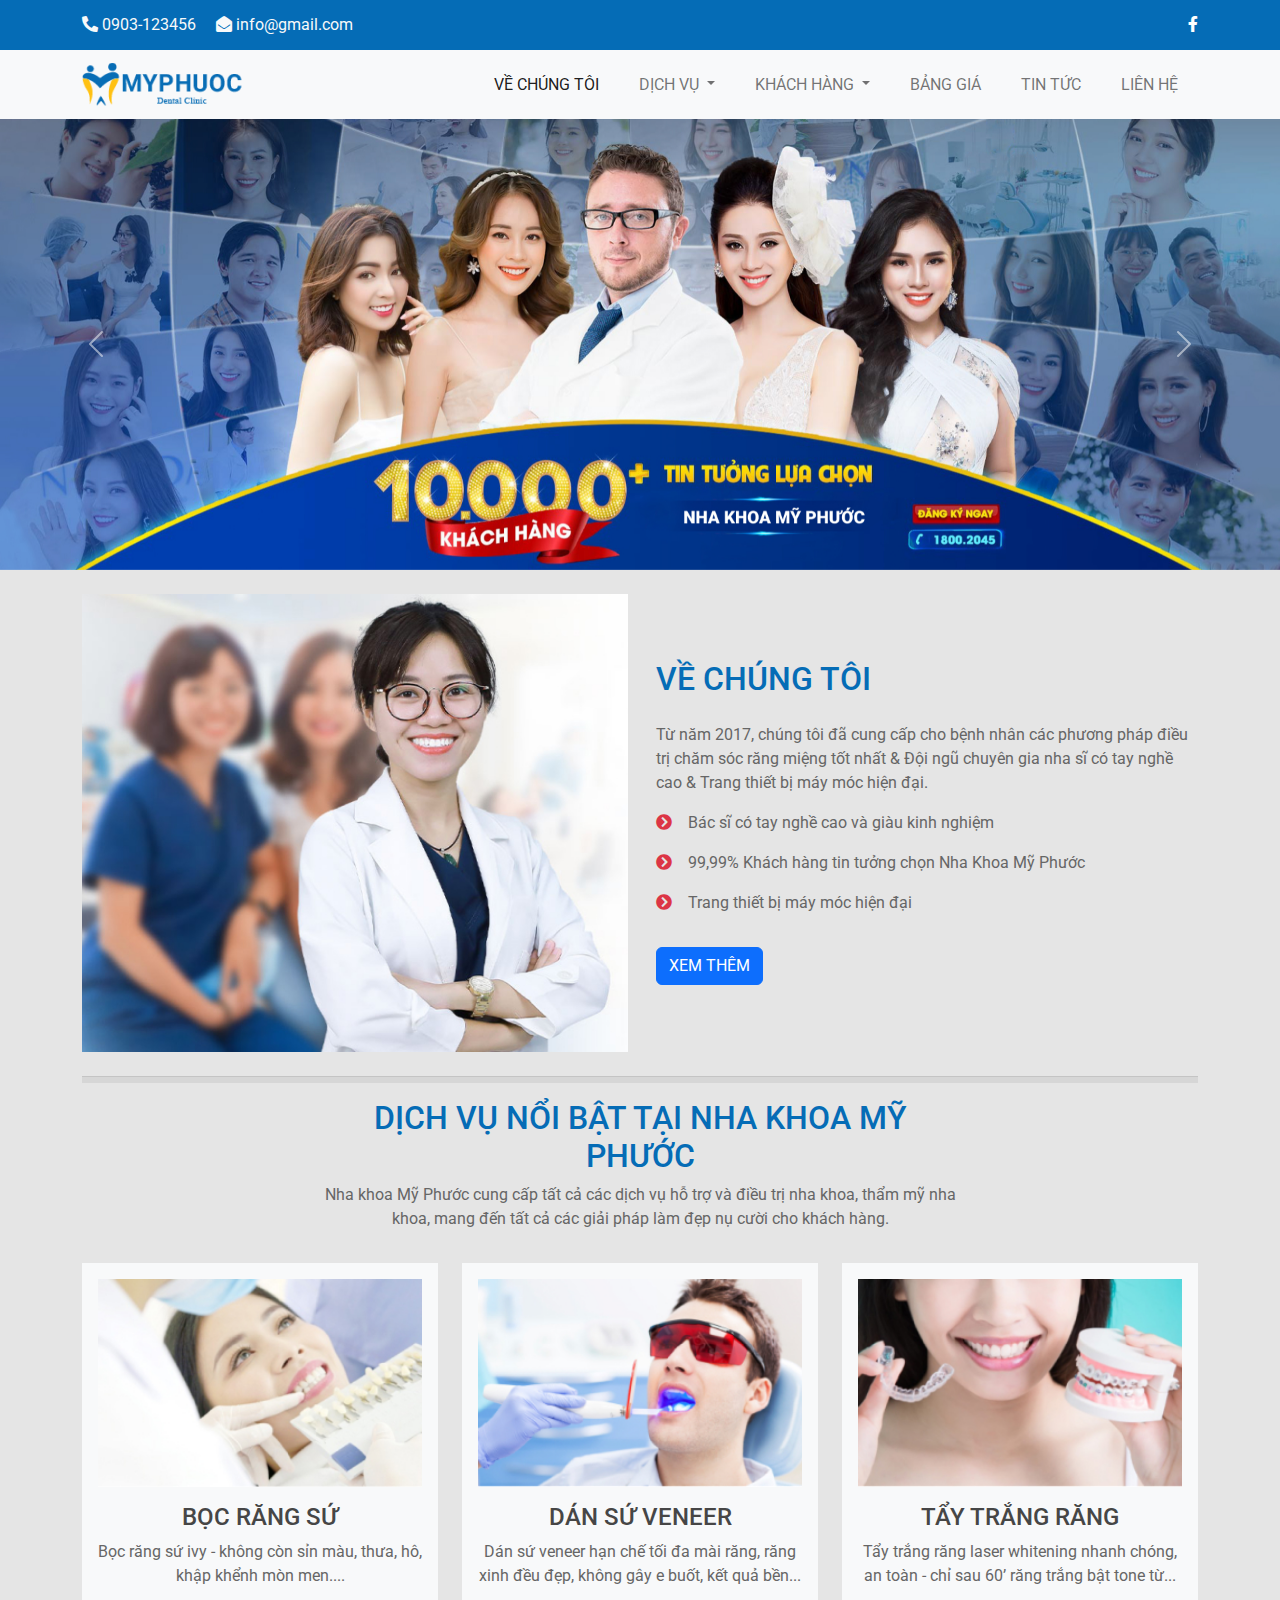
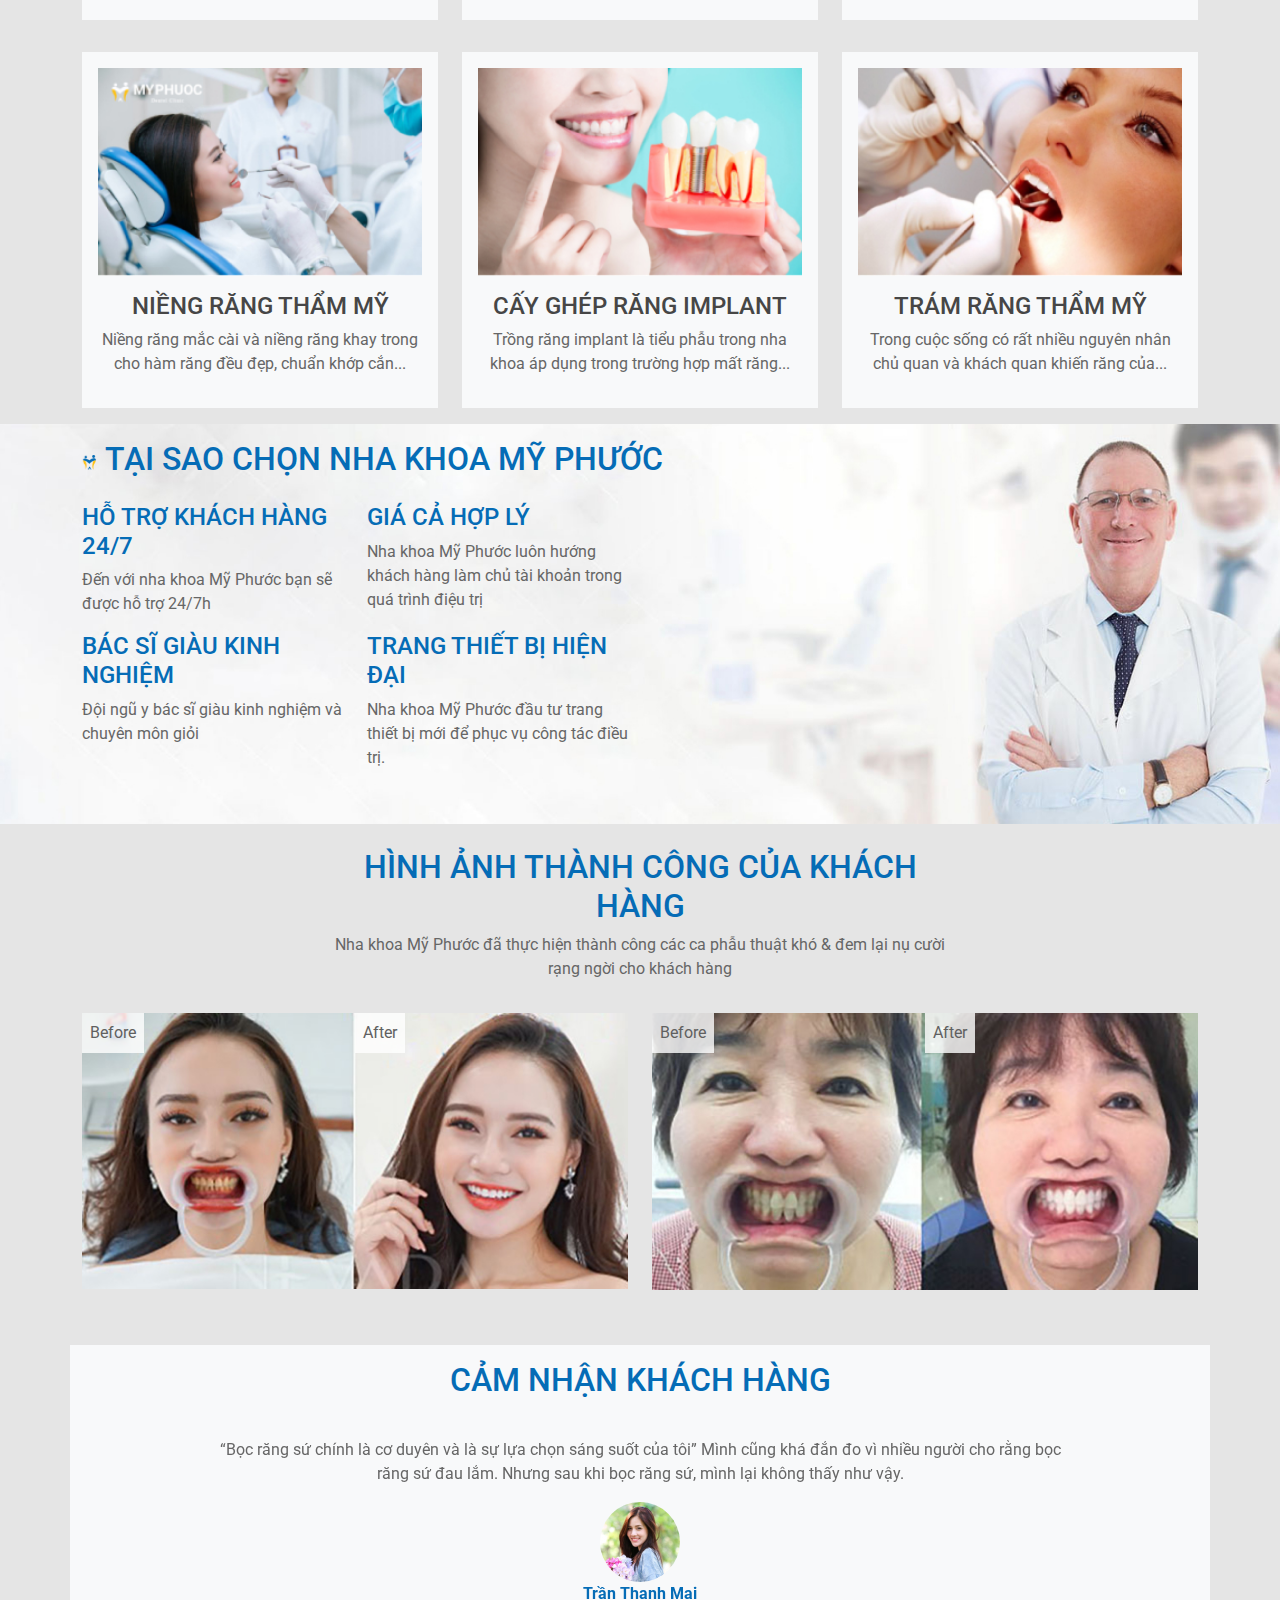
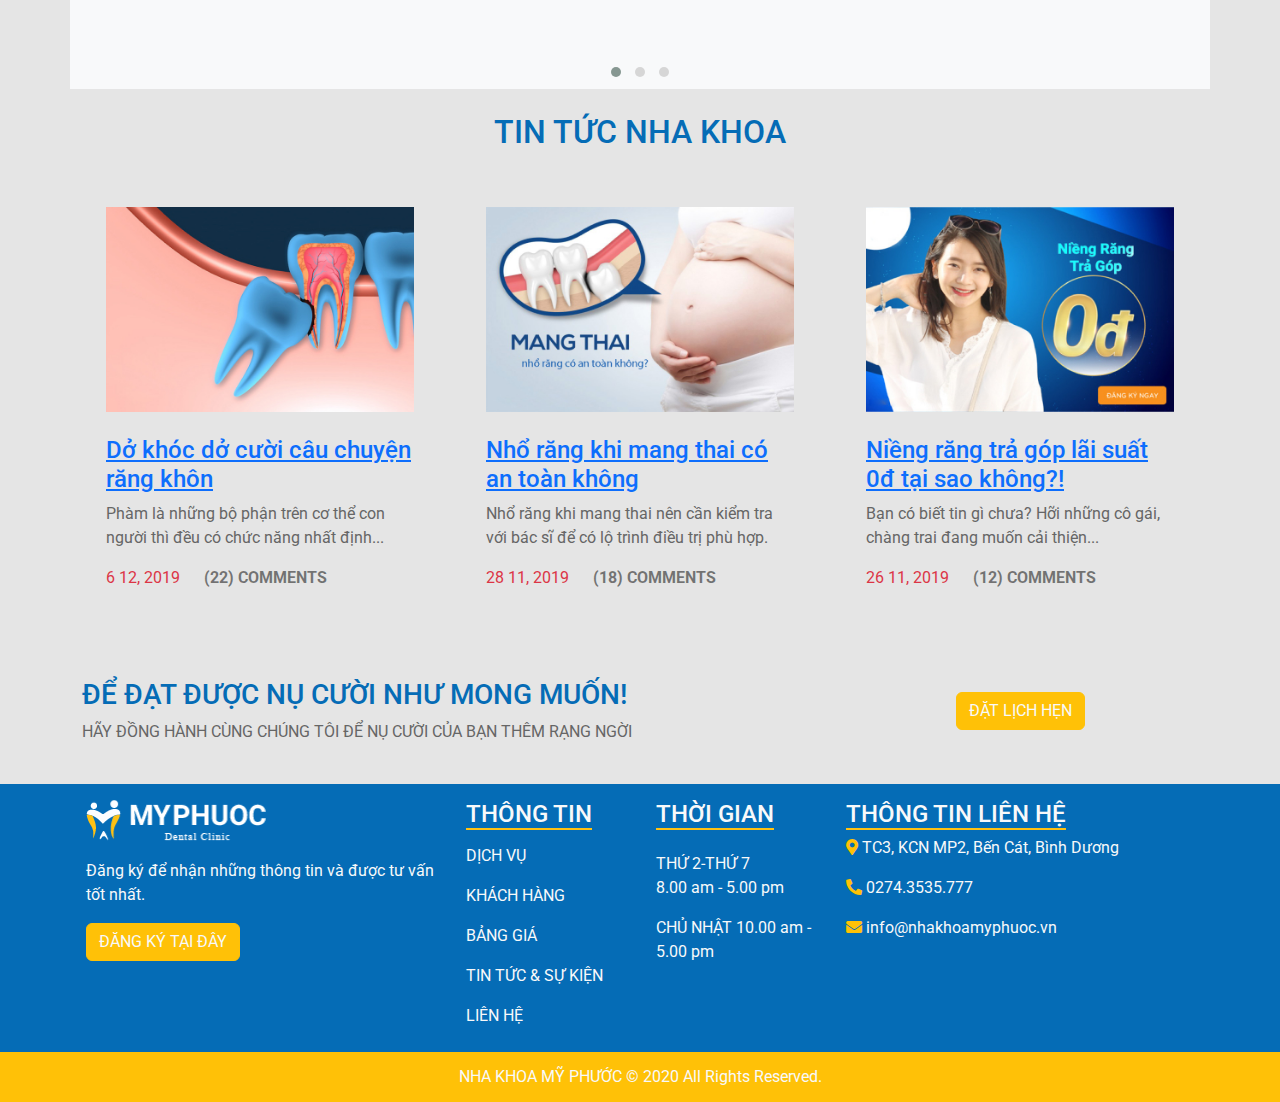
<file: index.html>
<!doctype html>
<html>
	<head>
		<meta charset="utf-8">
		<meta name="viewport" content="width=device-width, initial-scale=1">
		<title>Nha Khoa Mỹ Phước</title>
		<link rel="stylesheet" href="css/all.min.css">
		<link rel="stylesheet" href="css/bootstrap.css">
		<link rel="stylesheet" href="css/style.css">
		<link rel="stylesheet" href="css/owl.carousel.css">
		<link rel="stylesheet" href="css/owl.theme.default.css">
		<script src="js/bootstrap.bundle.min.js"></script>
	</head>

	<body>
		<div class="top-bar bg-primary text-light">
			<div class="container d-flex justify-content-between">
				<span>
					<i class="fas fa-phone-alt"></i> 0903-123456
					<i class="fas fa-envelope-open ms-3"></i> info@gmail.com
				</span>
				<span>
					<a href="#"><i class="fab fa-facebook-f"></i></a>
				</span>
			</div>
		</div>
		<!--xong phan top bar-->
		<nav class="navbar navbar-expand-lg navbar-light bg-light">
			<div class="container">
				<a class="navbar-brand" href="https://ntthanhhuong.github.io/nhakhoa/">
					<img src="images/LOGO 2 MPHUOCHC 1.png" />
				</a>
				<button class="navbar-toggler" type="button" data-bs-toggle="collapse"
					data-bs-target="#navbarSupportedContent"
					aria-controls="navbarSupportedContent" aria-expanded="false"
					aria-label="Toggle navigation">
					<span class="navbar-toggler-icon"></span>
				</button>
				<div class="collapse navbar-collapse" id="navbarSupportedContent">
					<ul class="navbar-nav ms-auto mb-2 mb-lg-0">
						<li class="nav-item">
							<a class="nav-link active" aria-current="page" href="#">VỀ CHÚNG TÔI</a>
						</li>

						<li class="nav-item dropdown">
							<a class="nav-link dropdown-toggle" href="#" id="navbarDropdown"
								role="button" data-bs-toggle="dropdown" aria-expanded="false">
								DỊCH VỤ
							</a>
							<ul class="dropdown-menu" aria-labelledby="navbarDropdown">
								<li><a class="dropdown-item" href="#">BỌC RĂNG SỨ</a></li>
								<li><a class="dropdown-item" href="#">RĂNG SỨ THẨM MỸ</a></li>

								<li><a class="dropdown-item" href="#">TRỔNG IMPLANT</a></li>
								<li><a class="dropdown-item" href="#">NIỀNG RĂNG</a></li>
								<li><a class="dropdown-item" href="#">LẤY CAO RĂNG</a></li>
								<li><a class="dropdown-item" href="#">TRÁM RĂNG THẨM MỸ</a></li>
							</ul>
						</li>
						<li class="nav-item dropdown">
							<a class="nav-link dropdown-toggle" href="#" id="navbarDropdown1"
								role="button" data-bs-toggle="dropdown" aria-expanded="false">
								KHÁCH HÀNG
							</a>
							<ul class="dropdown-menu" aria-labelledby="navbarDropdown">
								<li><a class="dropdown-item" href="images.html">HÌNH ẢNH</a></li>
								<li><a class="dropdown-item" href="feels.html">CẢM NHẬN</a></li>
							</ul>
						</li>
						<li class="nav-item">
							<a class="nav-link" href="#">BẢNG GIÁ</a>
						</li>
						<li class="nav-item">
							<a class="nav-link" href="#">TIN TỨC</a>
						</li>
						<li class="nav-item">
							<a class="nav-link" href="contact.html">LIÊN HỆ</a>
						</li>
					</ul>

				</div>
			</div>
		</nav>
		<!--xong phan header-->
		<div id="carouselExampleControls" class="carousel slide"
			data-bs-ride="carousel">
			<div class="carousel-inner">
				<div class="carousel-item active">
					<img src="images/slide1.jpg" class="d-block w-100" alt="...">
				</div>
				<div class="carousel-item">
					<img src="images/slide2.jpg" class="d-block w-100" alt="...">
				</div>
				<div class="carousel-item">
					<img src="images/slide3.jpg" class="d-block w-100" alt="...">
				</div>
			</div>
			<button class="carousel-control-prev" type="button"
				data-bs-target="#carouselExampleControls" data-bs-slide="prev">
				<span class="carousel-control-prev-icon" aria-hidden="true"></span>
				<span class="visually-hidden">Previous</span>
			</button>
			<button class="carousel-control-next" type="button"
				data-bs-target="#carouselExampleControls" data-bs-slide="next">
				<span class="carousel-control-next-icon" aria-hidden="true"></span>
				<span class="visually-hidden">Next</span>
			</button>
		</div>
		<main>
			<section id="about">
				<div class="container">
					<div class="row my-4 d-flex align-items-center">
						<div class="col-lg-6">
							<img src="images/about-pic 1.jpg" alt class="img-fluid">
						</div>
						<div class="col-lg-6 p-3">
							<h2 class="text-primary">VỀ CHÚNG TÔI</h2>
							<p class="pt-3">Từ năm 2017, chúng tôi đã cung cấp cho bệnh nhân các
								phương pháp điều trị chăm sóc răng miệng tốt nhất & Đội ngũ chuyên gia
								nha sĩ có tay nghề cao & Trang thiết bị máy móc hiện đại.</p>
							<p><i class="fas fa-chevron-circle-right me-3 text-danger"></i>Bác sĩ có
								tay nghề cao và giàu kinh nghiệm</p>
							<p><i class="fas fa-chevron-circle-right me-3 text-danger"></i>99,99%
								Khách hàng tin tưởng chọn Nha Khoa Mỹ Phước</p>
							<p><i class="fas fa-chevron-circle-right me-3 text-danger"></i>Trang
								thiết bị máy móc hiện đại</p>
							<button type="button" class="btn btn-primary mt-3">XEM THÊM</button>
						</div>
					</div>
					<hr style="height: 7px;background-color:#ADADAD">

				</div>
			</section>
			<section id="service">
				<div class="container">
					<div class="row d-flex justify-content-center">
						<div class="col-lg-7 text-center">
							<h2 class="text-primary">DỊCH VỤ NỔI BẬT TẠI NHA KHOA MỸ PHƯỚC</h2>
							<p>Nha khoa Mỹ Phước cung cấp tất cả các dịch vụ hỗ trợ và điều trị nha
								khoa, thẩm mỹ nha khoa, mang đến tất cả các giải pháp làm đẹp nụ cười
								cho khách hàng.</p>
						</div>
					</div>
					<div class="row">
						<div class="col-12 col-sm-6 col-md-6 col-lg-4 my-3">
							<div class="bg-light text-center p-3">
								<img src="images/dv_img1 1.jpg" alt class="img-fluid" />
								<h4 class="pt-3"><a href="#">BỌC RĂNG SỨ</a></h4>
								<p>Bọc răng sứ ivy - không còn sỉn màu, thưa, hô, khập khểnh mòn
									men....</p>
							</div>
						</div>
						<div class="col-12 col-sm-6 col-md-6 col-lg-4 my-3">
							<div class="bg-light text-center p-3">
								<img src="images/dv_img2 1.jpg" alt class="img-fluid">
								<h4 class="pt-3"><a href="#">DÁN SỨ VENEER</a></h4>
								<p>Dán sứ veneer hạn chế tối đa mài răng, răng xinh đều đẹp, không gây e
									buốt, kết quả bền...</p>
							</div>
						</div>
						<div class="col-12 col-sm-6 col-md-6 col-lg-4 my-3">
							<div class="bg-light text-center p-3">
								<img src="images/dv_img3 1.jpg" alt class="img-fluid">
								<h4 class="pt-3"><a href="#">TẨY TRẮNG RĂNG</a></h4>
								<p>Tẩy trắng răng laser whitening nhanh chóng, an toàn - chỉ sau 60’
									răng trắng bật tone từ...</p>
							</div>
						</div>
						<div class="col-12 col-sm-6 col-md-6 col-lg-4 my-3">
							<div class="bg-light text-center p-3">
								<img src="images/dv_img4 1.jpg" alt class="img-fluid">
								<h4 class="pt-3"><a href="#">NIỀNG RĂNG THẨM MỸ</a></h4>
								<p>Niềng răng mắc cài và niềng răng khay trong cho hàm răng đều đẹp,
									chuẩn khớp cắn...</p>
							</div>
						</div>
						<div class="col-12 col-sm-6 col-md-6 col-lg-4 my-3">
							<div class="bg-light text-center p-3">
								<img src="images/dv_img5 1.jpg" alt class="img-fluid">
								<h4 class="pt-3"><a href="#">CẤY GHÉP RĂNG IMPLANT</a></h4>
								<p>Trồng răng implant là tiểu phẫu trong nha khoa áp dụng trong
									trường hợp mất răng...</p>
							</div>
						</div>
						<div class="col-12 col-sm-6 col-md-6 col-lg-4 my-3">
							<div class="bg-light text-center p-3">
								<img src="images/dv_img6 1.jpg" alt class="img-fluid">
								<h4 class="pt-3"><a href="#">TRÁM RĂNG THẨM MỸ</a></h4>
								<p>Trong cuộc sống có rất nhiều nguyên nhân chủ quan và khách quan khiến
									răng của...</p>
							</div>
						</div>
					</div>
				</div>
			</section>
			<section id="why">
				<div class="container">
					<h2 class="text-primary pt-3">
						<img src="images/icon_logo 1.png" alt /> TẠI SAO CHỌN NHA KHOA MỸ PHƯỚC
					</h2>
					<div class="row">
						<div class="col-lg-6">
							<div class="row pt-3">
								<div class="col-sm-6">
									<h4 class="text-primary">HỖ TRỢ KHÁCH HÀNG 24/7</h4>
									<p>Đến với nha khoa Mỹ Phước bạn sẽ được hỗ trợ 24/7h</p>
								</div>
								<div class="col-sm-6">
									<h4 class="text-primary">GIÁ CẢ HỢP LÝ</h4>
									<p>
										Nha khoa Mỹ Phước luôn hướng khách hàng làm chủ tài khoản trong quá
										trình điệu trị
									</p>
								</div>
							</div>
							<div class="row">
								<div class="col-sm-6">
									<h4 class="text-primary">BÁC SĨ GIÀU KINH NGHIỆM</h4>
									<p>Đội ngũ y bác sĩ giàu kinh nghiệm và chuyên môn giỏi</p>
								</div>
								<div class="col-sm-6">
									<h4 class="text-primary">TRANG THIẾT BỊ HIỆN ĐẠI</h4>
									<p>
										Nha khoa Mỹ Phước đầu tư trang thiết bị mới để phục vụ công tác điều
										trị.
									</p>
								</div>
							</div>
						</div>
					</div>
				</div>
			</section>
			<section id="client">
				<div class="container">
					<div class="row d-flex justify-content-center pt-4">
						<div class="col-lg-7 text-center">
							<h2 class="text-primary">HÌNH ẢNH THÀNH CÔNG CỦA KHÁCH HÀNG</h2>
							<p>Nha khoa Mỹ Phước đã thực hiện thành công các ca phẫu thuật khó &amp;
								đem lại nụ cười rạng ngời cho khách hàng</p>
						</div>
					</div>
					<div class="row py-3">
						<div class="col-lg-6 mb-3">
							<div class="hinh"> <img src="images/gallery-img-1 1.jpg" alt
									class="img-fluid">
								<div class="truoc">Before</div>
								<div class="sau">After</div>
							</div>
						</div>
						<div class="col-lg-6 mb-3">
							<div class="hinh"> <img src="images/gallery-img-2 1.jpg" alt
									class="img-fluid">
								<div class="truoc">Before</div>
								<div class="sau">After</div>
							</div>
						</div>
					</div>
				</div>
			</section>
			<section id="camnhan">
				<div class="container bg-light">
					<div class="row d-flex justify-content-center">
						<div class="col-lg-10">
							<h2 class="pt-3 text-primary text-center"> CẢM NHẬN KHÁCH HÀNG</h2>
							<div class="owl-carousel owl-theme" id="cn">
								<div class="item">
									<div class="noidung">
										<p class="text-center">
											“Bọc răng sứ chính là cơ duyên và là sự lựa chọn sáng suốt của tôi”
											Mình cũng khá đắn đo vì nhiều người cho rằng bọc răng sứ đau lắm.
											Nhưng sau khi bọc răng sứ, mình lại không thấy như vậy.
										</p>
										<img src="images/kh1.jpg" alt class="rounded-circle" />
										<p class="text-primary"><b>Trần Thanh Mai</b></p>
									</div>
								</div>
								<div class="item">
									<div class="noidung">
										<p class="text-center">“Bọc răng sứ chính là cơ duyên và là sự lựa
											chọn sáng suốt của tôi” Mình cũng khá đắn đo vì nhiều người cho rằng
											bọc răng sứ đau lắm. Nhưng sau khi bọc răng sứ, mình lại không thấy
											như vậy. </p>
										<img src="images/kh2.png" alt class="rounded-circle">
										<p class="text-primary"><b>Mai Thanh Loan</b></p>
									</div>
								</div>
								<div class="item">
									<div class="noidung">
										<p class="text-center">“Bọc răng sứ chính là cơ duyên và là sự lựa
											chọn sáng suốt của tôi” Mình cũng khá đắn đo vì nhiều người cho rằng
											bọc răng sứ đau lắm. Nhưng sau khi bọc răng sứ, mình lại không thấy
											như vậy. </p>
										<img src="images/kh3.jpg" alt class="rounded-circle">
										<p class="text-primary"><b>Trần Thanh Nghĩa</b></p>
									</div>
								</div>
							</div>
						</div>
					</div>
				</div>
			</section>
			<section id="news">
				<div class="container">
					<div class="row d-flex justify-content-center pt-4">
						<div class="col-lg-7 text-center">
							<h2 class="text-primary">TIN TỨC NHA KHOA</h2>
						</div>
					</div>
					<div class="row">
						<div class="col-12 col-sm-6 col-md-6 col-lg-4 my-4">
							<div class="text-center p-4"> <img src="images/post-img-small-1 1.jpg"
									alt class="img-fluid">
								<h4 class="pt-4 text-start"><a href="#">Dở khóc dở cười câu chuyện răng
										khôn</a></h4>
								<p class="text-start">Phàm là những bộ phận trên cơ thể con người thì
									đều có chức năng nhất định...</p>
								<p class="d-flex justify-around text-danger">6 12, 2019 <b
										class="text-black-50 ms-4">(22) COMMENTS</b></p>
							</div>
						</div>
						<div class="col-12 col-sm-6 col-md-6 col-lg-4 my-4">
							<div class="text-center p-4"> <img src="images/post-img-small-2 1.jpg"
									alt class="img-fluid">
								<h4 class="pt-4 text-start"><a href="#">Nhổ răng khi mang thai có an
										toàn không</a></h4>
								<p class="text-start">Nhổ răng khi mang thai nên cần kiểm tra với bác sĩ
									để có lộ trình điều trị phù hợp.</p>
								<p class="d-flex justify-around text-danger">28 11, 2019 <b
										class="text-black-50 ms-4">(18) COMMENTS</b></p>
							</div>
						</div>
						<div class="col-12 col-sm-6 col-md-6 col-lg-4 my-4">
							<div class="text-center p-4"> <img src="images/post-img-small-3 1.jpg"
									alt class="img-fluid">
								<h4 class="pt-4 text-start"><a href="#">Niềng răng trả góp lãi suất 0đ
										tại sao không?!</a></h4>
								<p class="text-start">Bạn có biết tin gì chưa? Hỡi những cô gái, chàng
									trai đang muốn cải thiện... </p>
								<p class="d-flex justify-around text-danger">26 11, 2019 <b
										class="text-black-50 ms-4">(12) COMMENTS</b></p>
							</div>
						</div>
					</div>
				</div>
			</section>
			<section id="dat-lich">
				<div class="container py-4">
					<div class="row d-flex align-items-center">
						<div class="col-lg-8">
							<h3 class="text-primary">ĐỂ ĐẠT ĐƯỢC NỤ CƯỜI NHƯ MONG MUỐN!</h3>
							<p>
								HÃY ĐỒNG HÀNH CÙNG CHÚNG TÔI ĐỂ NỤ CƯỜI CỦA BẠN THÊM RẠNG NGỜI
							</p>
						</div>
						<div class="col-lg-4">
							<p class="text-center">
								<button type="button" class="btn btn-warning text-light">
									ĐẶT LỊCH HẸN
								</button>
							</p>
						</div>
					</div>
				</div>
			</section>
		</main>
		<footer class="bg-primary text-light">
			<div class="container">
				<div class="row">
					<div class="col-12 col-sm-6 col-md-6 col-lg-4 p-3">
						<a href="#"><img src="images/logo_footer.png" /> </a>
						<p class="pt-3">Đăng ký để nhận những thông tin và được tư vấn tốt
							nhất.</p>
						<button type="button" class="btn btn-warning text-light">ĐĂNG KÝ TẠI
							ĐÂY</button>
					</div>
					<div class="col-12 col-sm-6 col-md-6 col-lg-2 p-3">
						<h4><span class="gach-chan">THÔNG TIN</span></h4>
						<ul class="navbar-nav">
							<li class="nav-item">
								<a href="#" class="nav-link">DỊCH VỤ</a>
							</li>
							<li class="nav-item">
								<a href="#" class="nav-link">KHÁCH HÀNG</a>
							</li>
							<li class="nav-item">
								<a href="#" class="nav-link">BẢNG GIÁ</a>
							</li>
							<li class="nav-item">
								<a href="#" class="nav-link">TIN TỨC & SỰ KIỆN</a>
							</li>
							<li class="nav-item">
								<a href="#" class="nav-link">LIÊN HỆ</a>
							</li>
						</ul>
					</div>
					<div class="col-12 col-sm-6 col-md-6 col-lg-2 p-3">
						<h4><span class="gach-chan">THỜI GIAN</span></h4>
						<p class="pt-3">THỨ 2-THỨ 7 <br>8.00 am - 5.00 pm</p>
						<p>CHỦ NHẬT 10.00 am - 5.00 pm</p>
					</div>
					<div class="col-12 col-sm-6 col-md-6 col-lg-4 p-3">
						<h4><span class="gach-chan">THÔNG TIN LIÊN HỆ</span></h4>
						<p><i class="fas fa-map-marker-alt text-warning"></i> TC3, KCN MP2, Bến
							Cát, Bình Dương</p>
						<p><i class="fas fa-phone-alt text-warning"></i> 0274.3535.777</p>
						<p><i class="fas fa-envelope text-warning"></i> info@nhakhoamyphuoc.vn</p>
					</div>
				</div>
			</div>
			<div class="bottom-bar bg-warning text-light">
				<p class="text-center">NHA KHOA MỸ PHƯỚC © 2020 All Rights Reserved.</p>
			</div>
		</footer>
		<script src="js/jquery-3.6.0.min.js"></script>
		<script src="js/owl.carousel.js"></script>
		<script src="js/control.js"></script>
	</body>
</html>
</file>
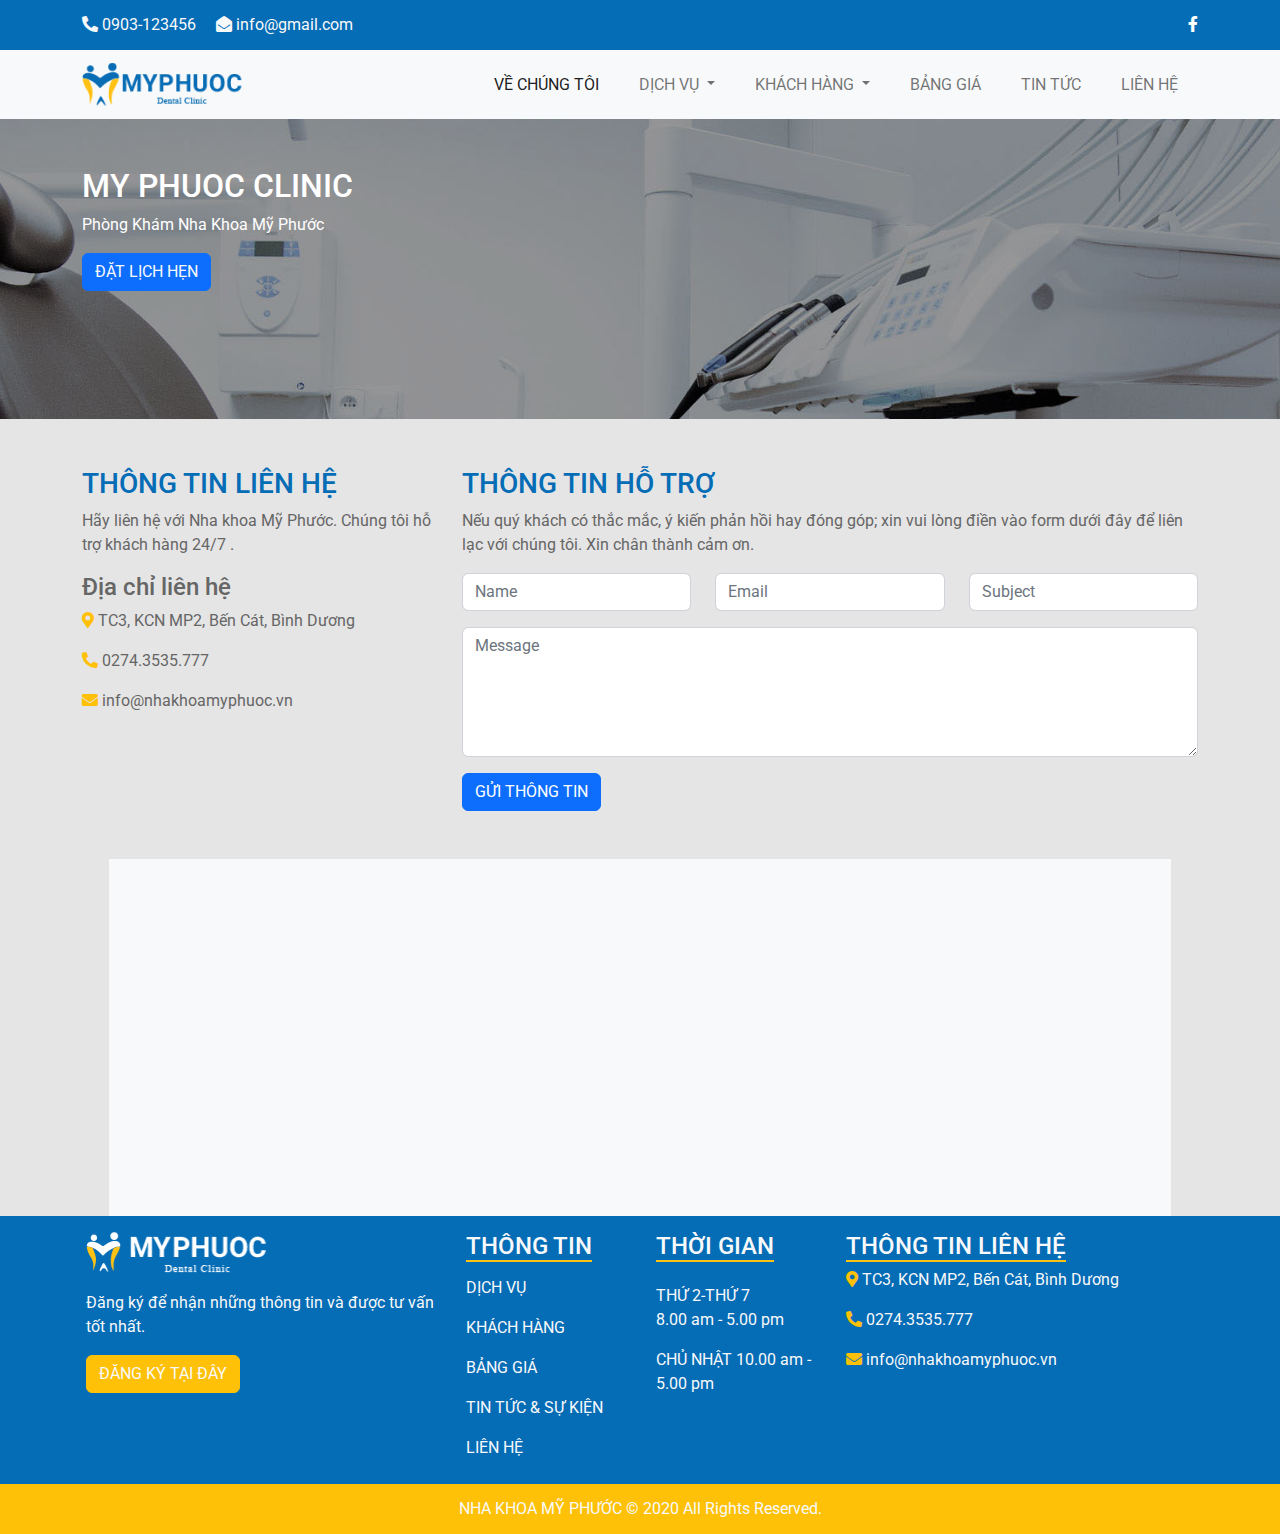
<file: contact.html>
<!doctype html>
<html>
	<head>
		<meta charset="utf-8">
		<meta name="viewport" content="width=device-width, initial-scale=1">
		<title>Nha Khoa Mỹ Phước</title>
		<link rel="stylesheet" href="css/all.min.css">
		<link rel="stylesheet" href="css/bootstrap.css">
		<link rel="stylesheet" href="css/style.css">
		<link rel="stylesheet" href="css/owl.carousel.css">
		<link rel="stylesheet" href="css/owl.theme.default.css">
		<script src="js/bootstrap.bundle.min.js"></script>
	</head>

	<body>
		<div class="top-bar bg-primary text-light">
			<div class="container d-flex justify-content-between">
				<span>
					<i class="fas fa-phone-alt"></i> 0903-123456
					<i class="fas fa-envelope-open ms-3"></i> info@gmail.com
				</span>
				<span>
					<a href="#"><i class="fab fa-facebook-f"></i></a>
				</span>
			</div>
		</div>
		<!--xong phan top bar-->
		<nav class="navbar navbar-expand-lg navbar-light bg-light">
			<div class="container">
				<a class="navbar-brand" href="https://ntthanhhuong.github.io/nhakhoa/">
					<img src="images/LOGO 2 MPHUOCHC 1.png" />
				</a>
				<button class="navbar-toggler" type="button" data-bs-toggle="collapse"
					data-bs-target="#navbarSupportedContent"
					aria-controls="navbarSupportedContent" aria-expanded="false"
					aria-label="Toggle navigation">
					<span class="navbar-toggler-icon"></span>
				</button>
				<div class="collapse navbar-collapse" id="navbarSupportedContent">
					<ul class="navbar-nav ms-auto mb-2 mb-lg-0">
						<li class="nav-item">
							<a class="nav-link active" aria-current="page" href="#">VỀ CHÚNG TÔI</a>
						</li>

						<li class="nav-item dropdown">
							<a class="nav-link dropdown-toggle" href="#" id="navbarDropdown"
								role="button" data-bs-toggle="dropdown" aria-expanded="false">
								DỊCH VỤ
							</a>
							<ul class="dropdown-menu" aria-labelledby="navbarDropdown">
								<li><a class="dropdown-item" href="#">BỌC RĂNG SỨ</a></li>
								<li><a class="dropdown-item" href="#">RĂNG SỨ THẨM MỸ</a></li>

								<li><a class="dropdown-item" href="#">TRỔNG IMPLANT</a></li>
								<li><a class="dropdown-item" href="#">NIỀNG RĂNG</a></li>
								<li><a class="dropdown-item" href="#">LẤY CAO RĂNG</a></li>
								<li><a class="dropdown-item" href="#">TRÁM RĂNG THẨM MỸ</a></li>
							</ul>
						</li>
						<li class="nav-item dropdown">
							<a class="nav-link dropdown-toggle" href="#" id="navbarDropdown1"
								role="button" data-bs-toggle="dropdown" aria-expanded="false">
								KHÁCH HÀNG
							</a>
							<ul class="dropdown-menu" aria-labelledby="navbarDropdown">
								<li><a class="dropdown-item" href="images.html">HÌNH ẢNH</a></li>
								<li><a class="dropdown-item" href="#">CẢM NHẬN</a></li>
							</ul>
						</li>
						<li class="nav-item">
							<a class="nav-link" href="#">BẢNG GIÁ</a>
						</li>
						<li class="nav-item">
							<a class="nav-link" href="#">TIN TỨC</a>
						</li>
						<li class="nav-item">
							<a class="nav-link" href="contact.html">LIÊN HỆ</a>
						</li>
					</ul>

				</div>
			</div>
		</nav>
		<!--xong phan header-->
		<section id="banner">
			<div class="container">
				<h2 class="text-white pt-5"> MY PHUOC CLINIC</h2>
				<p class="text-white">Phòng Khám Nha Khoa Mỹ Phước</p>
				<button type="button" class="btn btn-primary text-light">ĐẶT LỊCH
					HẸN</button>
			</div>

		</section>
		<main>
			<section id="thong-tin">
				<div class="container py-5">
					<div class="row">
						<div class="col-lg-4">
							<h3 class="text-primary">THÔNG TIN LIÊN HỆ</h3>
							<p>Hãy liên hệ với Nha khoa Mỹ Phước. Chúng tôi hỗ trợ khách hàng 24/7
								.</p>
							<h4>Địa chỉ liên hệ</h4>
							<p> <i class="fas fa-map-marker-alt text-warning"></i> TC3, KCN MP2, Bến
								Cát, Bình Dương </p>
							<p> <i class="fas fa-phone-alt text-warning"></i> 0274.3535.777</p>
							<p> <i class="fas fa-envelope text-warning"></i>
								info@nhakhoamyphuoc.vn</p>
						</div>
						<div class="col-lg-8">
							<h3 class="text-primary">THÔNG TIN HỖ TRỢ</h3>
							<p>Nếu quý khách có thắc mắc, ý kiến phản hồi hay đóng góp; xin vui lòng
								điền vào form dưới đây để liên lạc với chúng tôi. Xin chân thành cảm ơn.
							</p>
							<div class="row">
								<div class="col-lg-4 mb-3">
									<input type="text" placeholder="Name" class="form-control">
								</div>
								<div class="col-lg-4 mb-3">
									<input type="email" placeholder="Email" class="form-control">
								</div>
								<div class="col-lg-4 mb-3">
									<input type="text" placeholder="Subject" class="form-control">
								</div>
							</div>
							<div class="row">
								<div class="col-lg-12">
									<textarea name="Message" placeholder="Message" class="form-control"
										style="height: 130px"></textarea>
									<button type="button" class="btn btn-primary mt-3">GỬI THÔNG
										TIN</button>
								</div>
							</div>
						</div>
					</div>
				</div>
			</section>
			<!--Xong thong tin lien he-->
			<section id="ban-do">
				<div class="row d-flex justify-content-around">
					<div class="col-lg-10 col-sm-10 col-md-10 col-lg-4">
						<div class="bg-light text-center">
							<iframe
								src="https://www.google.com/maps/embed?pb=!1m18!1m12!1m3!1d3919.0964582813617!2d106.63430737570346!3d10.803923958684553!2m3!1f0!2f0!3f0!3m2!1i1024!2i768!4f13.1!3m3!1m2!1s0x31752987a20d4471%3A0x108636426c82ae2f!2sArena%20Multimedia!5e0!3m2!1svi!2s!4v1704867003109!5m2!1svi!2s"
								width="100%" height="350" style="border:0;" allowfullscreen
								loading="lazy" referrerpolicy="no-referrer-when-downgrade"></iframe>
						</div>
					</div>
				</div>
			</section>
		</main>
		<footer class="bg-primary text-light">
			<div class="container">
				<div class="row">
					<div class="col-12 col-sm-6 col-md-6 col-lg-4 p-3">
						<a href="#"><img src="images/logo_footer.png" /> </a>
						<p class="pt-3">Đăng ký để nhận những thông tin và được tư vấn tốt
							nhất.</p>
						<button type="button" class="btn btn-warning text-light">ĐĂNG KÝ TẠI
							ĐÂY</button>
					</div>
					<div class="col-12 col-sm-6 col-md-6 col-lg-2 p-3">
						<h4><span class="gach-chan">THÔNG TIN</span></h4>
						<ul class="navbar-nav">
							<li class="nav-item">
								<a href="#" class="nav-link">DỊCH VỤ</a>
							</li>
							<li class="nav-item">
								<a href="#" class="nav-link">KHÁCH HÀNG</a>
							</li>
							<li class="nav-item">
								<a href="#" class="nav-link">BẢNG GIÁ</a>
							</li>
							<li class="nav-item">
								<a href="#" class="nav-link">TIN TỨC & SỰ KIỆN</a>
							</li>
							<li class="nav-item">
								<a href="#" class="nav-link">LIÊN HỆ</a>
							</li>
						</ul>
					</div>
					<div class="col-12 col-sm-6 col-md-6 col-lg-2 p-3">
						<h4><span class="gach-chan">THỜI GIAN</span></h4>
						<p class="pt-3">THỨ 2-THỨ 7 <br>8.00 am - 5.00 pm</p>
						<p>CHỦ NHẬT 10.00 am - 5.00 pm</p>
					</div>
					<div class="col-12 col-sm-6 col-md-6 col-lg-4 p-3">
						<h4><span class="gach-chan">THÔNG TIN LIÊN HỆ</span></h4>
						<p><i class="fas fa-map-marker-alt text-warning"></i> TC3, KCN MP2, Bến
							Cát, Bình Dương</p>
						<p><i class="fas fa-phone-alt text-warning"></i> 0274.3535.777</p>
						<p><i class="fas fa-envelope text-warning"></i> info@nhakhoamyphuoc.vn</p>
					</div>
				</div>
			</div>
			<div class="bottom-bar bg-warning text-light">
				<p class="text-center">NHA KHOA MỸ PHƯỚC © 2020 All Rights Reserved.</p>
			</div>
		</footer>
		<script src="js/jquery-3.6.0.min.js"></script>
		<script src="js/owl.carousel.js"></script>
		<script src="js/control.js"></script>
	</body>
</html>
</file>
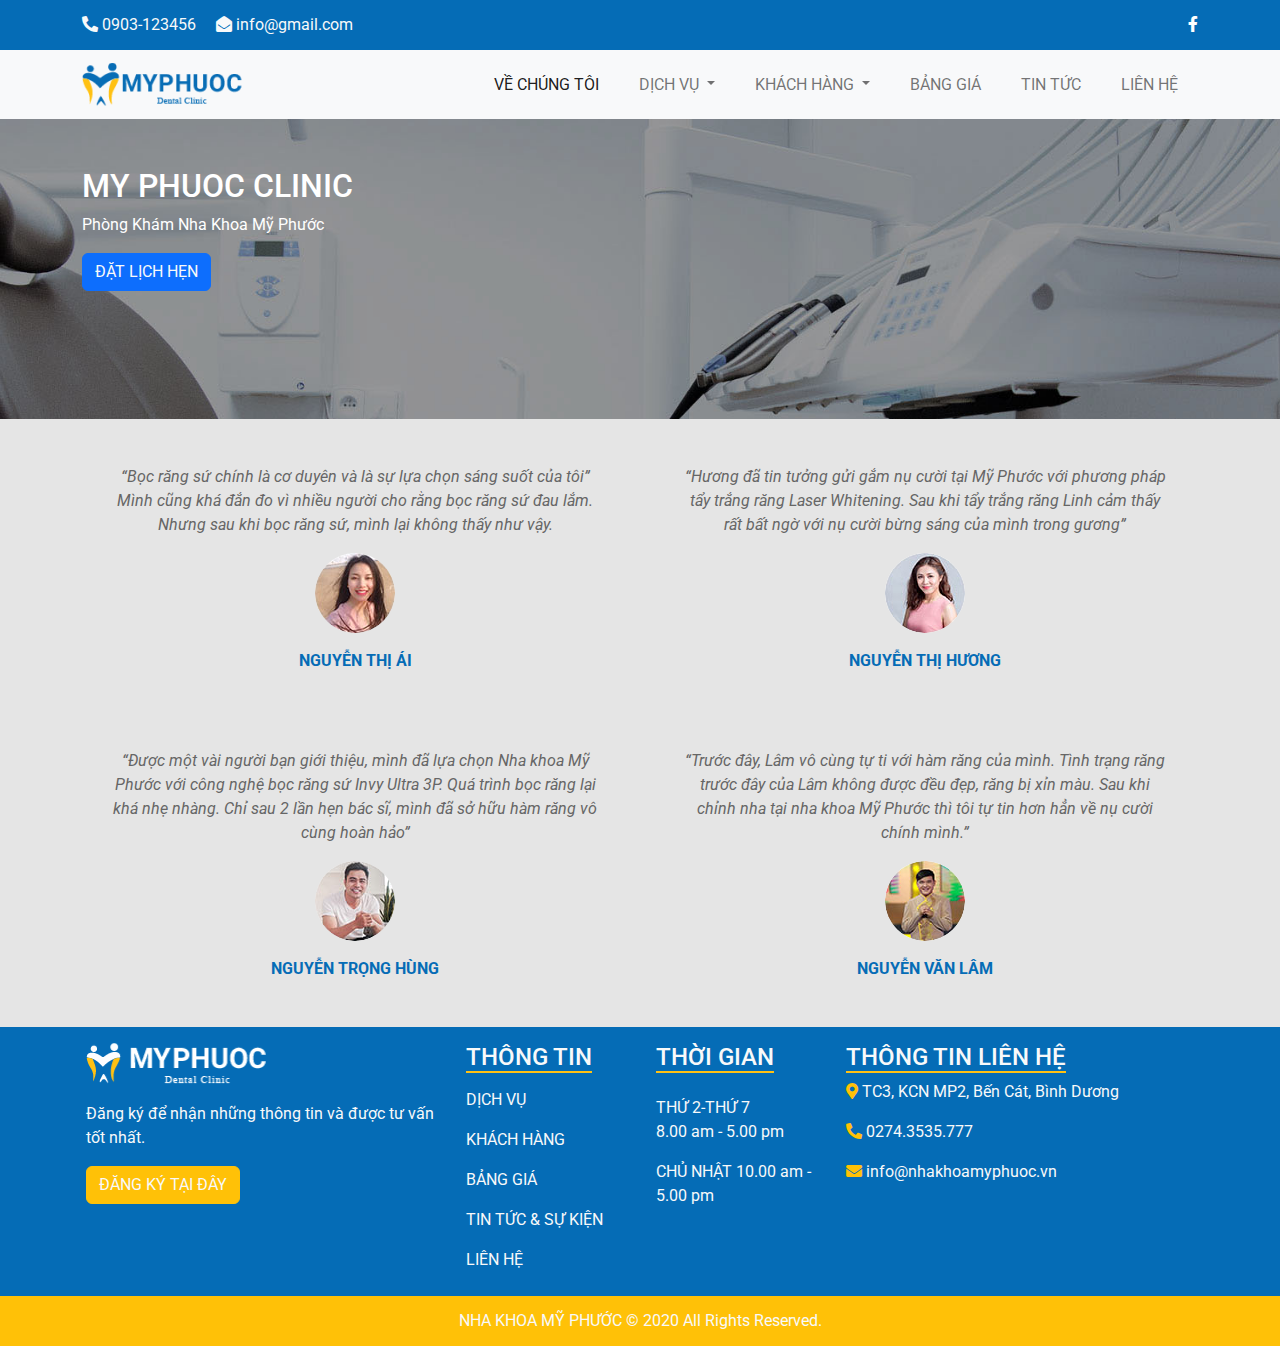
<file: feels.html>
<!doctype html>
<html>
	<head>
		<meta charset="utf-8">
		<meta name="viewport" content="width=device-width, initial-scale=1">
		<title>Nha Khoa Mỹ Phước</title>
		<link rel="stylesheet" href="css/all.min.css">
		<link rel="stylesheet" href="css/bootstrap.css">
		<link rel="stylesheet" href="css/style.css">
		<link rel="stylesheet" href="css/owl.carousel.css">
		<link rel="stylesheet" href="css/owl.theme.default.css">
		<script src="js/bootstrap.bundle.min.js"></script>
	</head>

	<body>
		<div class="top-bar bg-primary text-light">
			<div class="container d-flex justify-content-between">
				<span>
					<i class="fas fa-phone-alt"></i> 0903-123456
					<i class="fas fa-envelope-open ms-3"></i> info@gmail.com
				</span>
				<span>
					<a href="#"><i class="fab fa-facebook-f"></i></a>
				</span>
			</div>
		</div>
		<!--xong phan top bar-->
		<nav class="navbar navbar-expand-lg navbar-light bg-light">
			<div class="container">
				<a class="navbar-brand" href="https://ntthanhhuong.github.io/nhakhoa/">
					<img src="images/LOGO 2 MPHUOCHC 1.png" />
				</a>
				<button class="navbar-toggler" type="button" data-bs-toggle="collapse"
					data-bs-target="#navbarSupportedContent"
					aria-controls="navbarSupportedContent" aria-expanded="false"
					aria-label="Toggle navigation">
					<span class="navbar-toggler-icon"></span>
				</button>
				<div class="collapse navbar-collapse" id="navbarSupportedContent">
					<ul class="navbar-nav ms-auto mb-2 mb-lg-0">
						<li class="nav-item">
							<a class="nav-link active" aria-current="page" href="#">VỀ CHÚNG TÔI</a>
						</li>

						<li class="nav-item dropdown">
							<a class="nav-link dropdown-toggle" href="#" id="navbarDropdown"
								role="button" data-bs-toggle="dropdown" aria-expanded="false">
								DỊCH VỤ
							</a>
							<ul class="dropdown-menu" aria-labelledby="navbarDropdown">
								<li><a class="dropdown-item" href="#">BỌC RĂNG SỨ</a></li>
								<li><a class="dropdown-item" href="#">RĂNG SỨ THẨM MỸ</a></li>

								<li><a class="dropdown-item" href="#">TRỔNG IMPLANT</a></li>
								<li><a class="dropdown-item" href="#">NIỀNG RĂNG</a></li>
								<li><a class="dropdown-item" href="#">LẤY CAO RĂNG</a></li>
								<li><a class="dropdown-item" href="#">TRÁM RĂNG THẨM MỸ</a></li>
							</ul>
						</li>
						<li class="nav-item dropdown">
							<a class="nav-link dropdown-toggle" href="#" id="navbarDropdown1"
								role="button" data-bs-toggle="dropdown" aria-expanded="false">
								KHÁCH HÀNG
							</a>
							<ul class="dropdown-menu" aria-labelledby="navbarDropdown">
								<li><a class="dropdown-item" href="images.html">HÌNH ẢNH</a></li>
								<li><a class="dropdown-item" href="feels.html">CẢM NHẬN</a></li>
							</ul>
						</li>
						<li class="nav-item">
							<a class="nav-link" href="#">BẢNG GIÁ</a>
						</li>
						<li class="nav-item">
							<a class="nav-link" href="#">TIN TỨC</a>
						</li>
						<li class="nav-item">
							<a class="nav-link" href="contact.html">LIÊN HỆ</a>
						</li>
					</ul>

				</div>
			</div>
		</nav>
		<!--xong phan header-->
		<section id="banner">
			<div class="container">
				<h2 class="text-white pt-5"> MY PHUOC CLINIC</h2>
				<p class="text-white">Phòng Khám Nha Khoa Mỹ Phước</p>
				<button type="button" class="btn btn-primary text-light">ĐẶT LỊCH
					HẸN</button>
			</div>

		</section>
		<main>
			<section id="camnhan">
				<div class="container pt-3">
					<div class="row  ">
						<div class="col-lg-6">
							<div class="noidung ">
								<p class="text-center"> <i>“Bọc răng sứ chính là cơ duyên và là sự lựa
										chọn sáng suốt của tôi” Mình cũng khá đắn đo vì nhiều người cho rằng
										bọc răng sứ đau lắm. Nhưng sau khi bọc răng sứ, mình lại không thấy
										như vậy.</i></p>
								<img src="images/kh2.png" alt class="rounded-circle">
								<p class="text-primary pt-3"><b>NGUYỄN THỊ ÁI</b></p>
							</div>
						</div>
						<div class="col-lg-6 ">
							<div class="noidung ">
								<p class="text-center "><i> “Hương đã tin tưởng gửi gắm nụ cười tại
										Mỹ Phước với phương pháp tẩy trắng răng Laser Whitening. Sau khi tẩy
										trắng răng Linh cảm thấy rất bất ngờ với nụ cười bừng sáng của mình
										trong gương” </i></p>
								<img src="images/Mask Group.jpg" alt class="rounded-circle">
								<p class="text-primary pt-3"><b>NGUYỄN THỊ HƯƠNG</b></p>
							</div>
						</div>
						<div class="col-lg-6 ">
							<div class="noidung ">
								<p class="text-center "><i> “Được một vài người bạn giới thiệu, mình đã
										lựa chọn Nha khoa Mỹ Phước với công nghệ bọc răng sứ Invy Ultra 3P.
										Quá trình bọc răng lại khá nhẹ nhàng. Chỉ sau 2 lần hẹn bác sĩ, mình
										đã sở hữu hàm răng vô cùng hoàn hảo” </i></p>
								<img src="images/Mask Group.png" alt class="rounded-circle">
								<p class="text-primary pt-3"><b>NGUYỄN TRỌNG HÙNG</b></p>
							</div>
						</div>
						<div class="col-lg-6 ">
							<div class="noidung">
								<p class="text-center "><i> “Trước đây, Lâm vô cùng tự ti với hàm răng
										của mình. Tình trạng răng trước đây của Lâm không được đều đẹp, răng
										bị xỉn màu. Sau khi chỉnh nha tại nha khoa Mỹ Phước thì tôi tự tin hơn
										hẳn về nụ cười chính mình.” </i></p>
								<img src="images/Mask Group (1).jpg" alt class="rounded-circle">
								<p class="text-primary pt-3"><b>NGUYỄN VĂN LÂM</b></p>
							</div>
						</div>
					</div>
				</div>
			</section>
		</main>
		<footer class="bg-primary text-light">
			<div class="container">
				<div class="row">
					<div class="col-12 col-sm-6 col-md-6 col-lg-4 p-3">
						<a href="#"><img src="images/logo_footer.png" /> </a>
						<p class="pt-3">Đăng ký để nhận những thông tin và được tư vấn tốt
							nhất.</p>
						<button type="button" class="btn btn-warning text-light">ĐĂNG KÝ TẠI
							ĐÂY</button>
					</div>
					<div class="col-12 col-sm-6 col-md-6 col-lg-2 p-3">
						<h4><span class="gach-chan">THÔNG TIN</span></h4>
						<ul class="navbar-nav">
							<li class="nav-item">
								<a href="#" class="nav-link">DỊCH VỤ</a>
							</li>
							<li class="nav-item">
								<a href="#" class="nav-link">KHÁCH HÀNG</a>
							</li>
							<li class="nav-item">
								<a href="#" class="nav-link">BẢNG GIÁ</a>
							</li>
							<li class="nav-item">
								<a href="#" class="nav-link">TIN TỨC & SỰ KIỆN</a>
							</li>
							<li class="nav-item">
								<a href="#" class="nav-link">LIÊN HỆ</a>
							</li>
						</ul>
					</div>
					<div class="col-12 col-sm-6 col-md-6 col-lg-2 p-3">
						<h4><span class="gach-chan">THỜI GIAN</span></h4>
						<p class="pt-3">THỨ 2-THỨ 7 <br>8.00 am - 5.00 pm</p>
						<p>CHỦ NHẬT 10.00 am - 5.00 pm</p>
					</div>
					<div class="col-12 col-sm-6 col-md-6 col-lg-4 p-3">
						<h4><span class="gach-chan">THÔNG TIN LIÊN HỆ</span></h4>
						<p><i class="fas fa-map-marker-alt text-warning"></i> TC3, KCN MP2, Bến
							Cát, Bình Dương</p>
						<p><i class="fas fa-phone-alt text-warning"></i> 0274.3535.777</p>
						<p><i class="fas fa-envelope text-warning"></i> info@nhakhoamyphuoc.vn</p>
					</div>
				</div>
			</div>
			<div class="bottom-bar bg-warning text-light">
				<p class="text-center">NHA KHOA MỸ PHƯỚC © 2020 All Rights Reserved.</p>
			</div>
		</footer>
		<script src="js/jquery-3.6.0.min.js"></script>
		<script src="js/owl.carousel.js"></script>
		<script src="js/control.js"></script>
	</body>
</html>
</file>
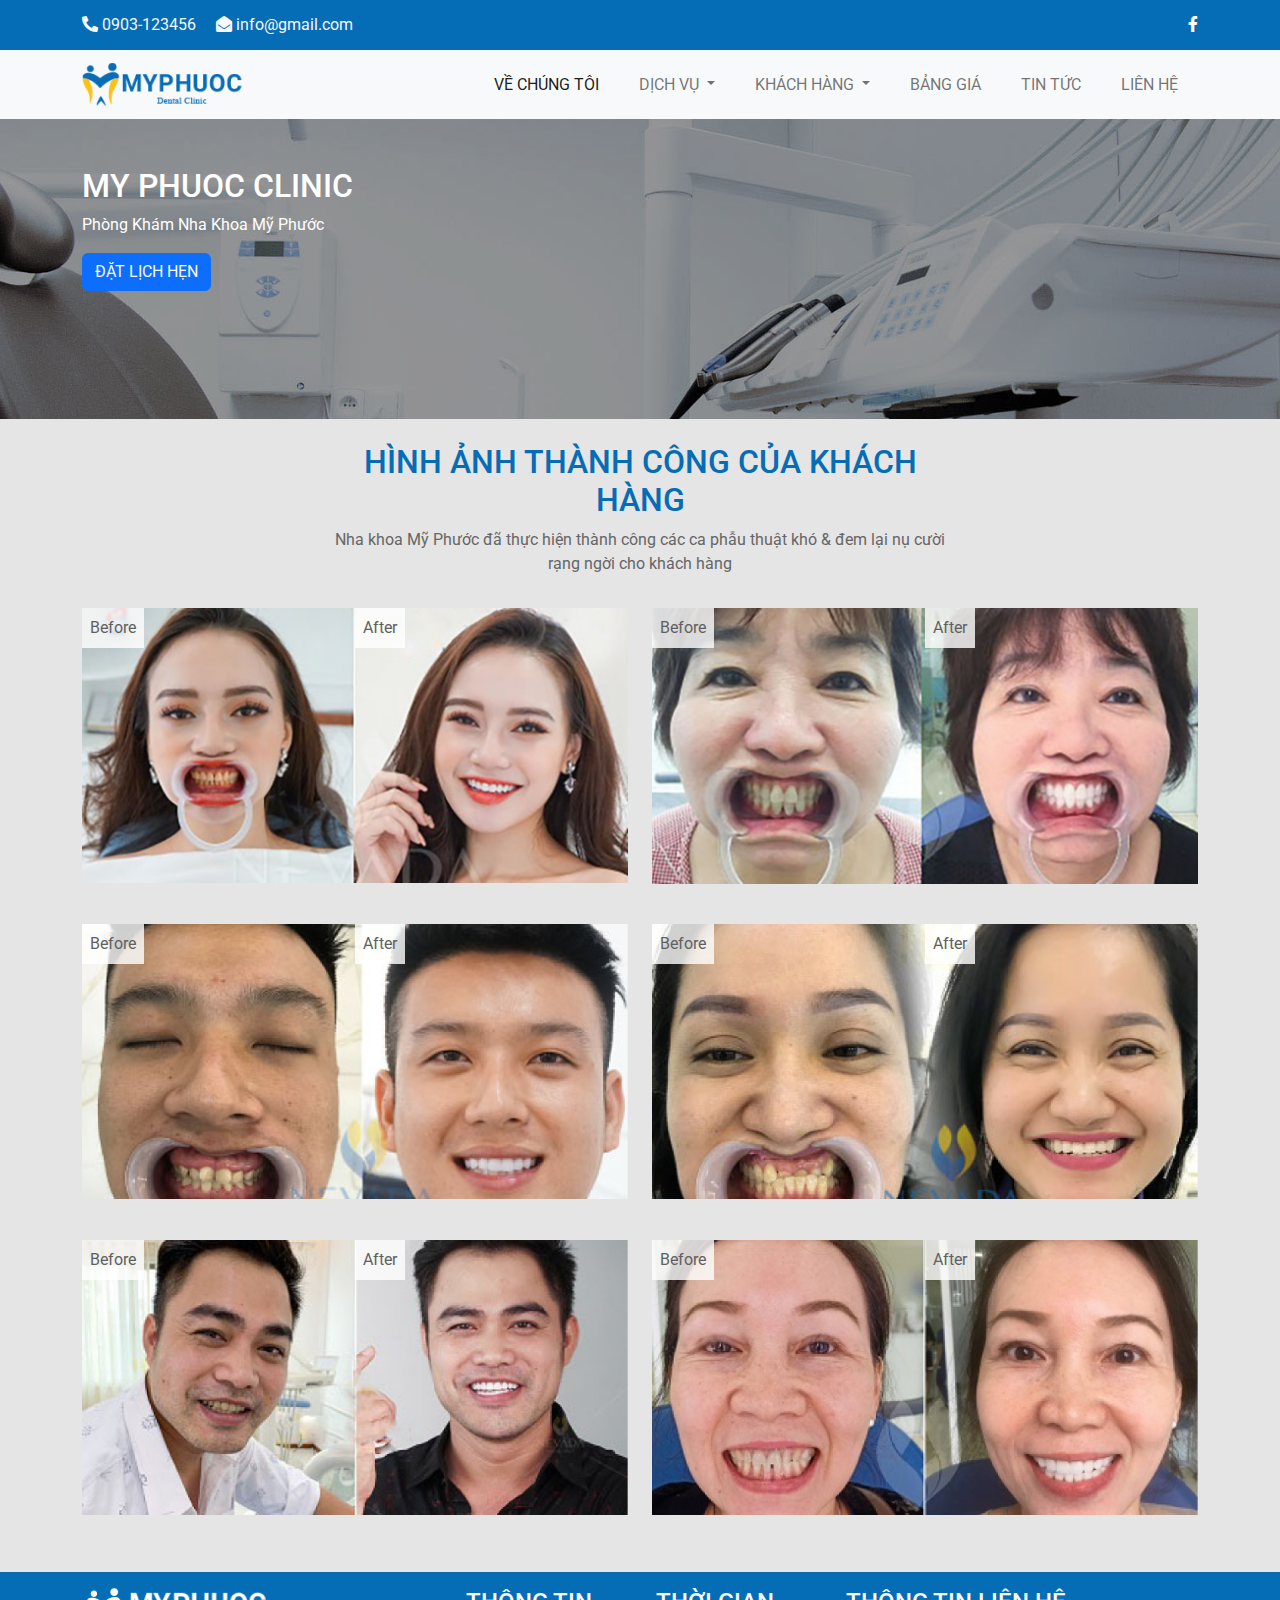
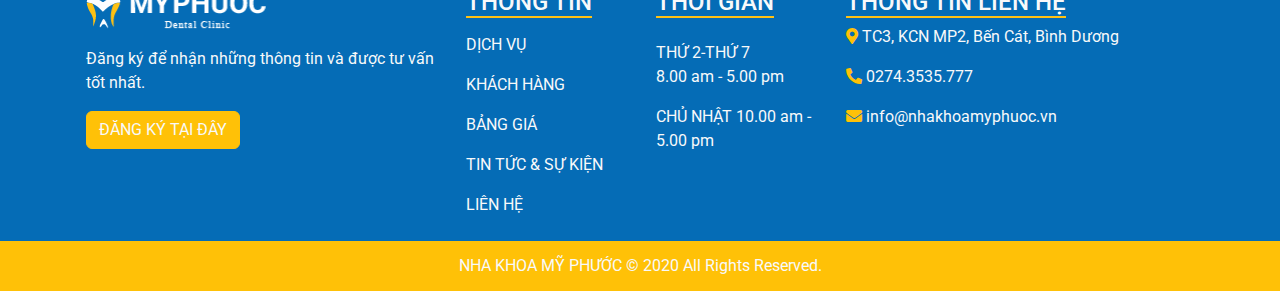
<file: images.html>
<!doctype html>
<html>
	<head>
		<meta charset="utf-8">
		<meta name="viewport" content="width=device-width, initial-scale=1">
		<title>Nha Khoa Mỹ Phước</title>
		<link rel="stylesheet" href="css/all.min.css">
		<link rel="stylesheet" href="css/bootstrap.css">
		<link rel="stylesheet" href="css/style.css">
		<link rel="stylesheet" href="css/owl.carousel.css">
		<link rel="stylesheet" href="css/owl.theme.default.css">
		<script src="js/bootstrap.bundle.min.js"></script>
	</head>

	<body>
		<div class="top-bar bg-primary text-light">
			<div class="container d-flex justify-content-between">
				<span>
					<i class="fas fa-phone-alt"></i> 0903-123456
					<i class="fas fa-envelope-open ms-3"></i> info@gmail.com
				</span>
				<span>
					<a href="#"><i class="fab fa-facebook-f"></i></a>
				</span>
			</div>
		</div>
		<!--xong phan top bar-->
		<nav class="navbar navbar-expand-lg navbar-light bg-light">
			<div class="container">
				<a class="navbar-brand" href="https://ntthanhhuong.github.io/nhakhoa/">
					<img src="images/LOGO 2 MPHUOCHC 1.png" />
				</a>
				<button class="navbar-toggler" type="button" data-bs-toggle="collapse"
					data-bs-target="#navbarSupportedContent"
					aria-controls="navbarSupportedContent" aria-expanded="false"
					aria-label="Toggle navigation">
					<span class="navbar-toggler-icon"></span>
				</button>
				<div class="collapse navbar-collapse" id="navbarSupportedContent">
					<ul class="navbar-nav ms-auto mb-2 mb-lg-0">
						<li class="nav-item">
							<a class="nav-link active" aria-current="page" href="#">VỀ CHÚNG TÔI</a>
						</li>

						<li class="nav-item dropdown">
							<a class="nav-link dropdown-toggle" href="#" id="navbarDropdown"
								role="button" data-bs-toggle="dropdown" aria-expanded="false">
								DỊCH VỤ
							</a>
							<ul class="dropdown-menu" aria-labelledby="navbarDropdown">
								<li><a class="dropdown-item" href="#">BỌC RĂNG SỨ</a></li>
								<li><a class="dropdown-item" href="#">RĂNG SỨ THẨM MỸ</a></li>

								<li><a class="dropdown-item" href="#">TRỔNG IMPLANT</a></li>
								<li><a class="dropdown-item" href="#">NIỀNG RĂNG</a></li>
								<li><a class="dropdown-item" href="#">LẤY CAO RĂNG</a></li>
								<li><a class="dropdown-item" href="#">TRÁM RĂNG THẨM MỸ</a></li>
							</ul>
						</li>
						<li class="nav-item dropdown">
							<a class="nav-link dropdown-toggle" href="#" id="navbarDropdown1"
								role="button" data-bs-toggle="dropdown" aria-expanded="false">
								KHÁCH HÀNG
							</a>
							<ul class="dropdown-menu" aria-labelledby="navbarDropdown">
								<li><a class="dropdown-item" href="images.html">HÌNH ẢNH</a></li>
								<li><a class="dropdown-item" href="feels.html">CẢM NHẬN</a></li>
							</ul>
						</li>
						<li class="nav-item">
							<a class="nav-link" href="#">BẢNG GIÁ</a>
						</li>
						<li class="nav-item">
							<a class="nav-link" href="#">TIN TỨC</a>
						</li>
						<li class="nav-item">
							<a class="nav-link" href="contact.html">LIÊN HỆ</a>
						</li>
					</ul>

				</div>
			</div>
		</nav>
		<!--xong phan header-->
		<section id="banner">
			<div class="container">
				<h2 class="text-white pt-5"> MY PHUOC CLINIC</h2>
				<p class="text-white">Phòng Khám Nha Khoa Mỹ Phước</p>
				<button type="button" class="btn btn-primary text-light">ĐẶT LỊCH
					HẸN</button>
			</div>

		</section>
		<main>
			<section id="client">
				<div class="container">
					<div class="row d-flex justify-content-center pt-4">
						<div class="col-lg-7 text-center">
							<h2 class="text-primary">HÌNH ẢNH THÀNH CÔNG CỦA KHÁCH HÀNG</h2>
							<p>Nha khoa Mỹ Phước đã thực hiện thành công các ca phẫu thuật khó & đem
								lại nụ cười rạng ngời cho khách hàng</p>
						</div>
					</div>
					<div class="row py-3">
						<div class="col-lg-6 mb-3">
							<div class="hinh"> <img src="images/gallery-img-1 1.jpg" alt
									class="img-fluid">
								<div class="truoc">Before</div>
								<div class="sau">After</div>
							</div>
						</div>
						<div class="col-lg-6 mb-3">
							<div class="hinh"> <img src="images/gallery-img-2 1.jpg" alt
									class="img-fluid">
								<div class="truoc">Before</div>
								<div class="sau">After</div>
							</div>
						</div>
						<div class="col-lg-6 mb-3">
							<div class="hinh"> <img src="images/gallery-img-3 1.png" alt
									class="img-fluid">
								<div class="truoc">Before</div>
								<div class="sau">After</div>
							</div>
						</div>
						<div class="col-lg-6 mb-3">
							<div class="hinh"> <img src="images/gallery-img-4 1.png" alt
									class="img-fluid">
								<div class="truoc">Before</div>
								<div class="sau">After</div>
							</div>
						</div>
						<div class="col-lg-6 mb-3">
							<div class="hinh"> <img src="images/gallery-img-5 1.png" alt
									class="img-fluid">
								<div class="truoc">Before</div>
								<div class="sau">After</div>
							</div>
						</div>
						<div class="col-lg-6 mb-3">
							<div class="hinh"> <img src="images/gallery-img-6 1.png" alt
									class="img-fluid">
								<div class="truoc">Before</div>
								<div class="sau">After</div>
							</div>
						</div>
					</div>
				</div>
			</section>
		</main>
		<footer class="bg-primary text-light">
			<div class="container">
				<div class="row">
					<div class="col-12 col-sm-6 col-md-6 col-lg-4 p-3">
						<a href="#"><img src="images/logo_footer.png" /> </a>
						<p class="pt-3">Đăng ký để nhận những thông tin và được tư vấn tốt
							nhất.</p>
						<button type="button" class="btn btn-warning text-light">ĐĂNG KÝ TẠI
							ĐÂY</button>
					</div>
					<div class="col-12 col-sm-6 col-md-6 col-lg-2 p-3">
						<h4><span class="gach-chan">THÔNG TIN</span></h4>
						<ul class="navbar-nav">
							<li class="nav-item">
								<a href="#" class="nav-link">DỊCH VỤ</a>
							</li>
							<li class="nav-item">
								<a href="#" class="nav-link">KHÁCH HÀNG</a>
							</li>
							<li class="nav-item">
								<a href="#" class="nav-link">BẢNG GIÁ</a>
							</li>
							<li class="nav-item">
								<a href="#" class="nav-link">TIN TỨC & SỰ KIỆN</a>
							</li>
							<li class="nav-item">
								<a href="#" class="nav-link">LIÊN HỆ</a>
							</li>
						</ul>
					</div>
					<div class="col-12 col-sm-6 col-md-6 col-lg-2 p-3">
						<h4><span class="gach-chan">THỜI GIAN</span></h4>
						<p class="pt-3">THỨ 2-THỨ 7 <br>8.00 am - 5.00 pm</p>
						<p>CHỦ NHẬT 10.00 am - 5.00 pm</p>
					</div>
					<div class="col-12 col-sm-6 col-md-6 col-lg-4 p-3">
						<h4><span class="gach-chan">THÔNG TIN LIÊN HỆ</span></h4>
						<p><i class="fas fa-map-marker-alt text-warning"></i> TC3, KCN MP2, Bến
							Cát, Bình Dương</p>
						<p><i class="fas fa-phone-alt text-warning"></i> 0274.3535.777</p>
						<p><i class="fas fa-envelope text-warning"></i> info@nhakhoamyphuoc.vn</p>
					</div>
				</div>
			</div>
			<div class="bottom-bar bg-warning text-light">
				<p class="text-center">NHA KHOA MỸ PHƯỚC © 2020 All Rights Reserved.</p>
			</div>
		</footer>
		<script src="js/jquery-3.6.0.min.js"></script>
		<script src="js/owl.carousel.js"></script>
		<script src="js/control.js"></script>
	</body>
</html>
</file>
<file: css/style.css>
@charset "utf-8";
/* CSS Document */
@import url('https://fonts.googleapis.com/css2?family=Roboto&display=swap');

body {
	font-family: 'Roboto', sans-serif;
	font-size: 16px;
	color: #666666;
	margin: 0;
	background-color: #E5E5E5
}

.top-bar {
	width: 100%;
	height: 50px;
	line-height: 50px
}

.top-bar a {
	color: white
}

.top-bar a:hover {
	color: #FFC113
}

.navbar .navbar-nav .nav-item .nav-link {
	padding: 8px 20px;
	border-radius: 5px
}

.navbar .navbar-nav .nav-item .nav-link:hover {
	background-color: #056CB6;
	color: #FFC113
}

.navbar .navbar-nav .nav-item .dropdown-menu {
	background-color: #056CB6;
	padding-bottom: 0;
	padding-top: 0
}

.navbar .navbar-nav .nav-item .dropdown-menu li {
	border-bottom: 1px solid white;
}

.navbar .navbar-nav .nav-item .dropdown-menu .dropdown-item {
	color: white
}

.navbar .navbar-nav .nav-item .dropdown-menu .dropdown-item:hover {
	background-color: #FFC113
}

main {
	width: 100%;
	min-height: 600px
}

footer {
	width: 100%;
	min-height: 300px
}

.gach-chan {
	border-bottom: 2px solid #FFC113
}

.navbar-nav .nav-item .nav-linl:hover {
	color: #FFC113
}

.bottom-bar {
	width: 100%;
	height: 50px;
	line-height: 50px
}

#service a {
	text-decoration: none;
	color: #464646
}

#service a:hover {
	color: #FFC113
}

#why {
	width: 100%;
	min-height: 400px;
	background: url("../images/why.jpg");
	background-repeat: no-repeat;
	background-size: cover;
	background-position: center top
}

#client .hinh {
	width: 100%;
	min-height: 300px;
	position: relative
}

#client .truoc {
	position: absolute;
	left: 0;
	top: 0;
	padding: 8px;
	background-color: rgba(255, 255, 255, 0.8);
	color: rgba(96, 96, 96, 1.00)
}

#client .sau {
	position: absolute;
	left: 50%;
	top: 0;
	padding: 8px;
	background-color: rgba(255, 255, 255, 0.8);
	color: rgba(96, 96, 96, 1.00)
}

#camnhan .noidung img {
	width: 80px;
	height: 80px
}

#camnhan .noidung {
	padding: 30px;
	display: flex;
	flex-direction: column;
	justify-content: center;
	align-items: center
}

#banner {
	width: 100%;
	min-height: 300px;
	background: url(../images/pageheader.png);
	background-repeat: no-repeat;
	background-size: cover;
	background-position: center top;
}
</file>
